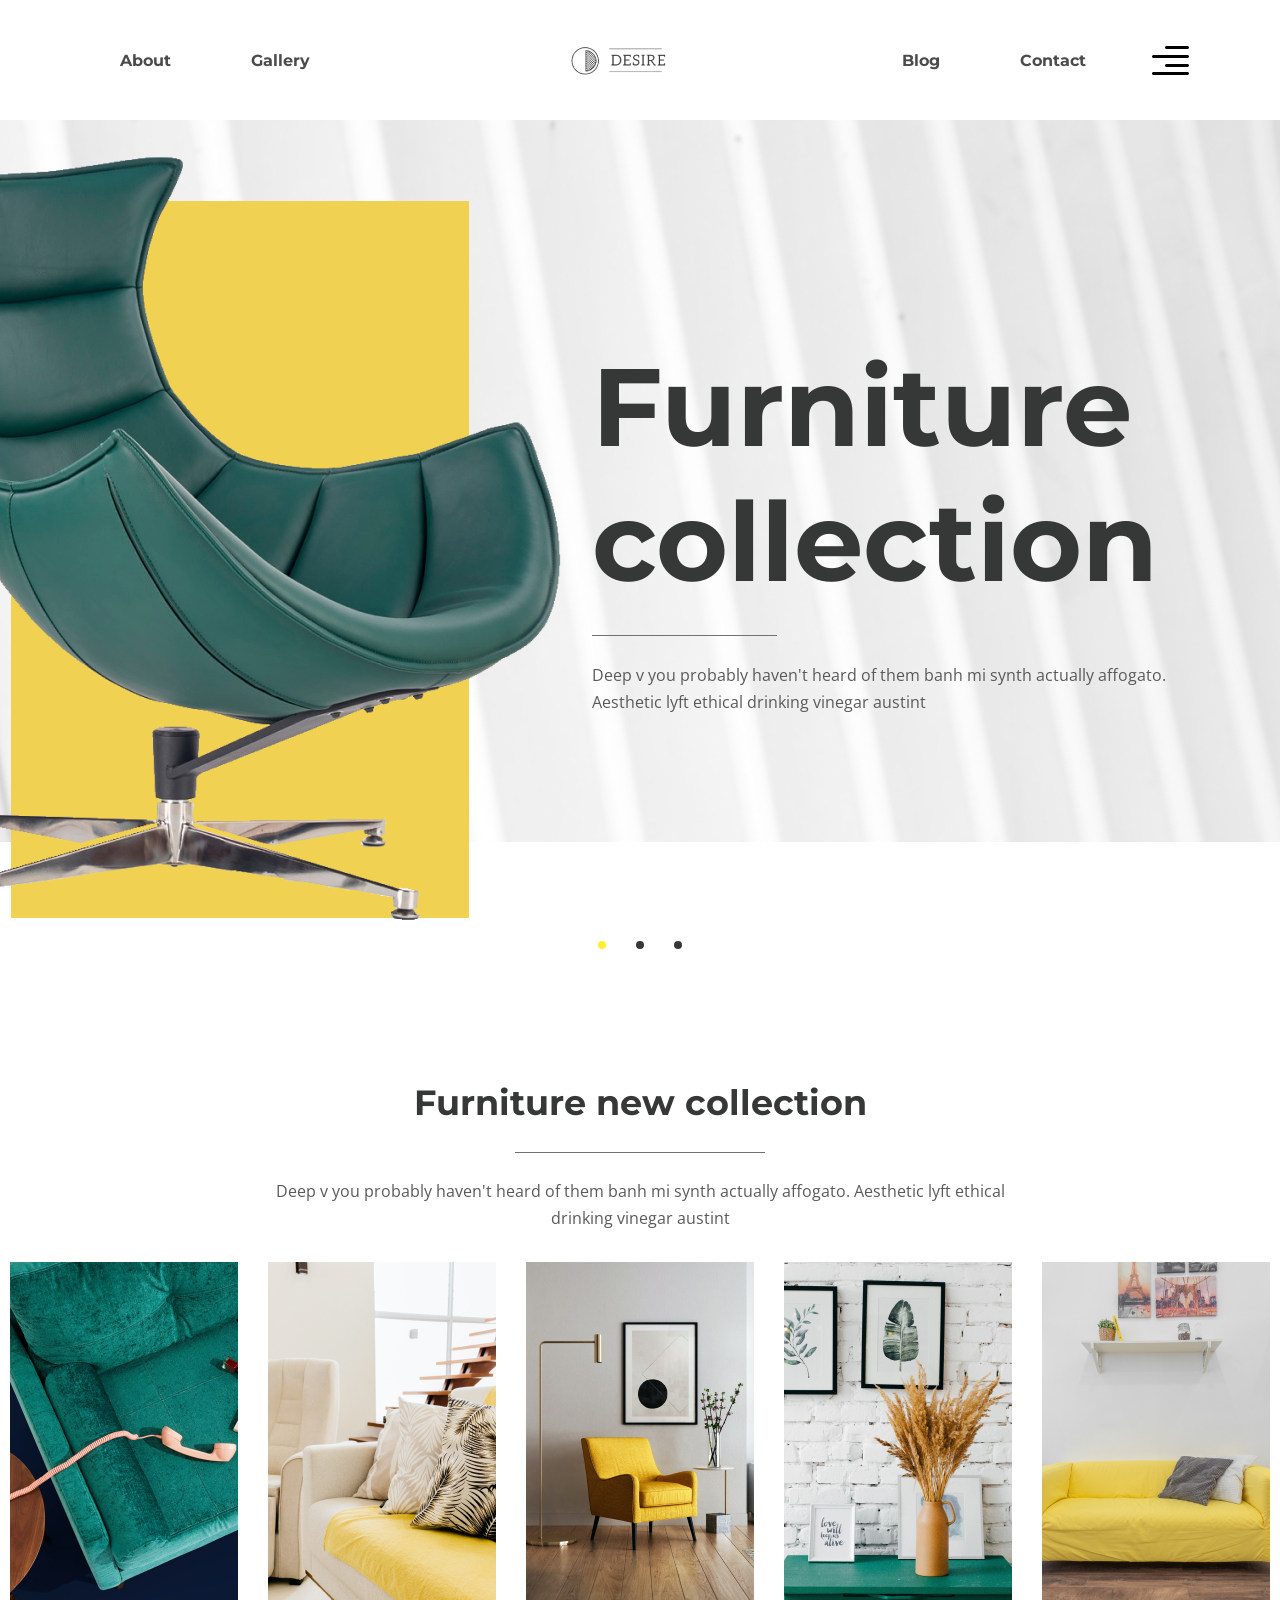
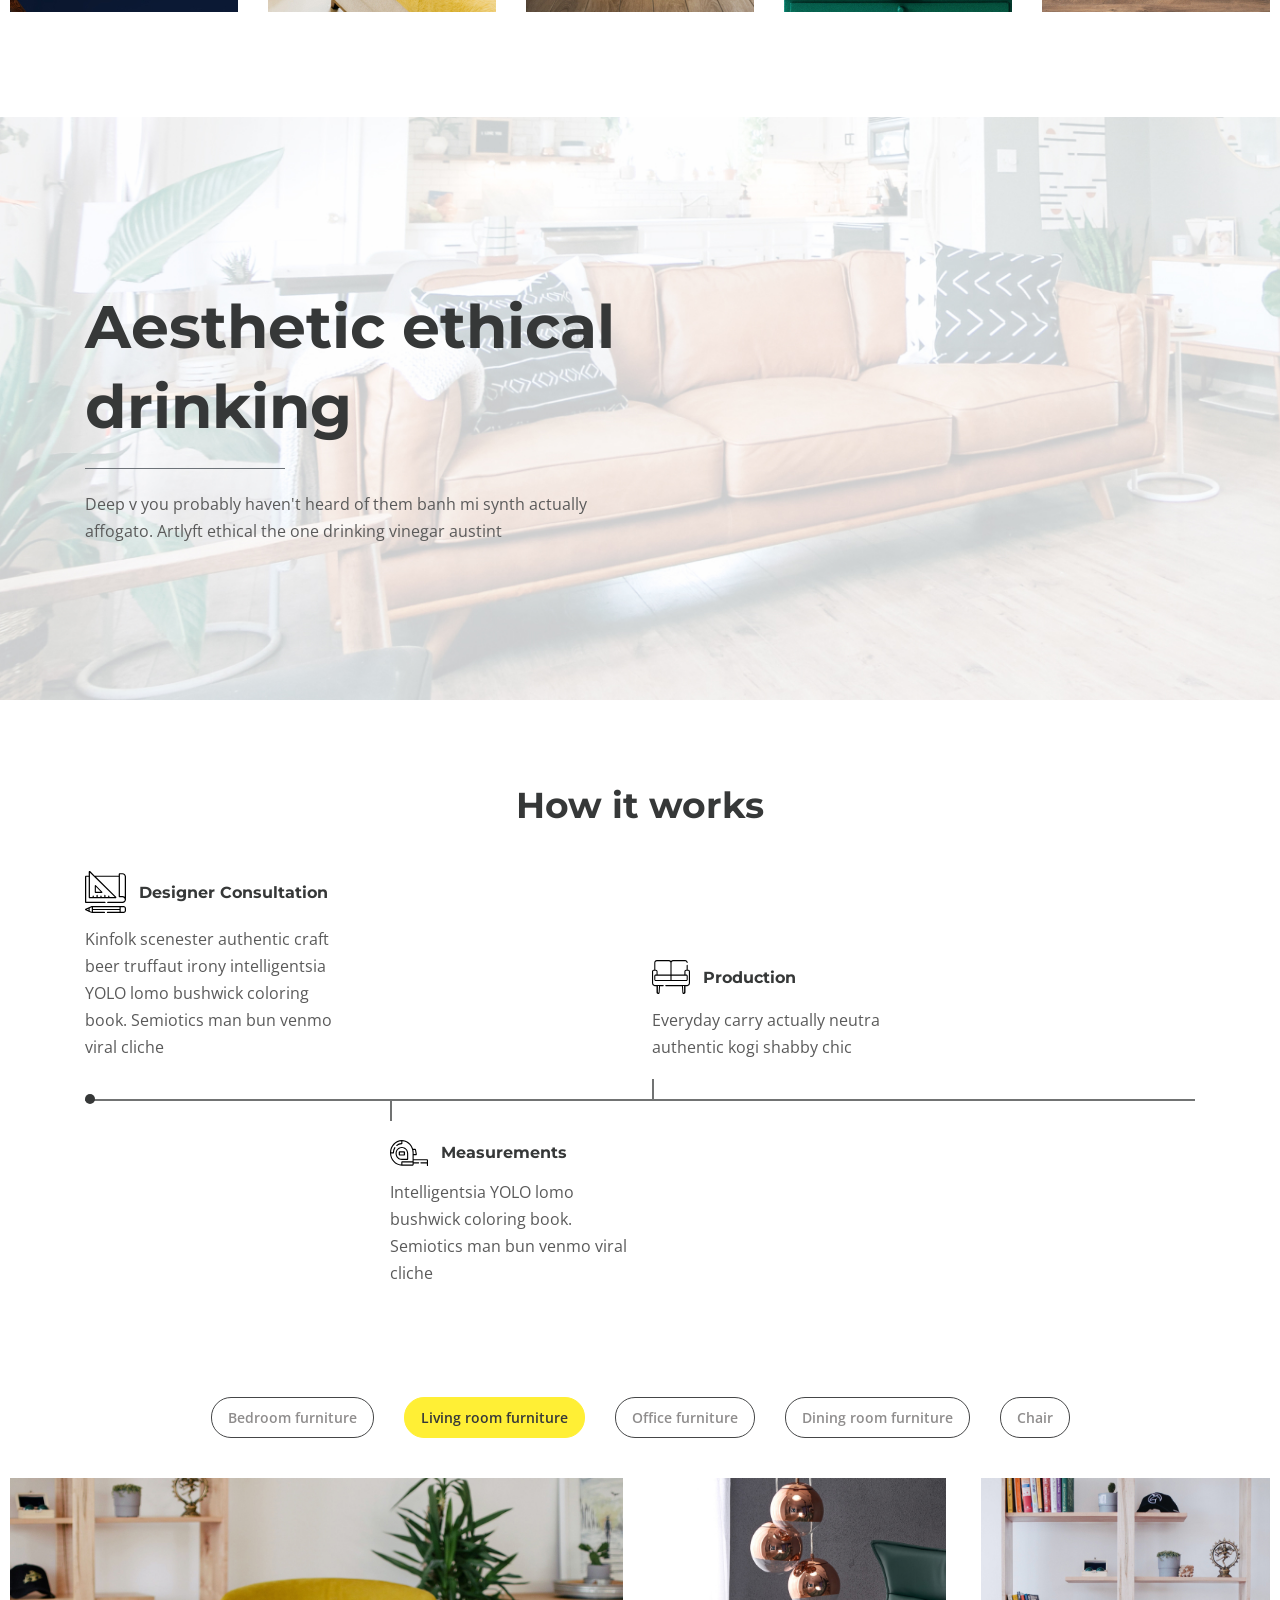
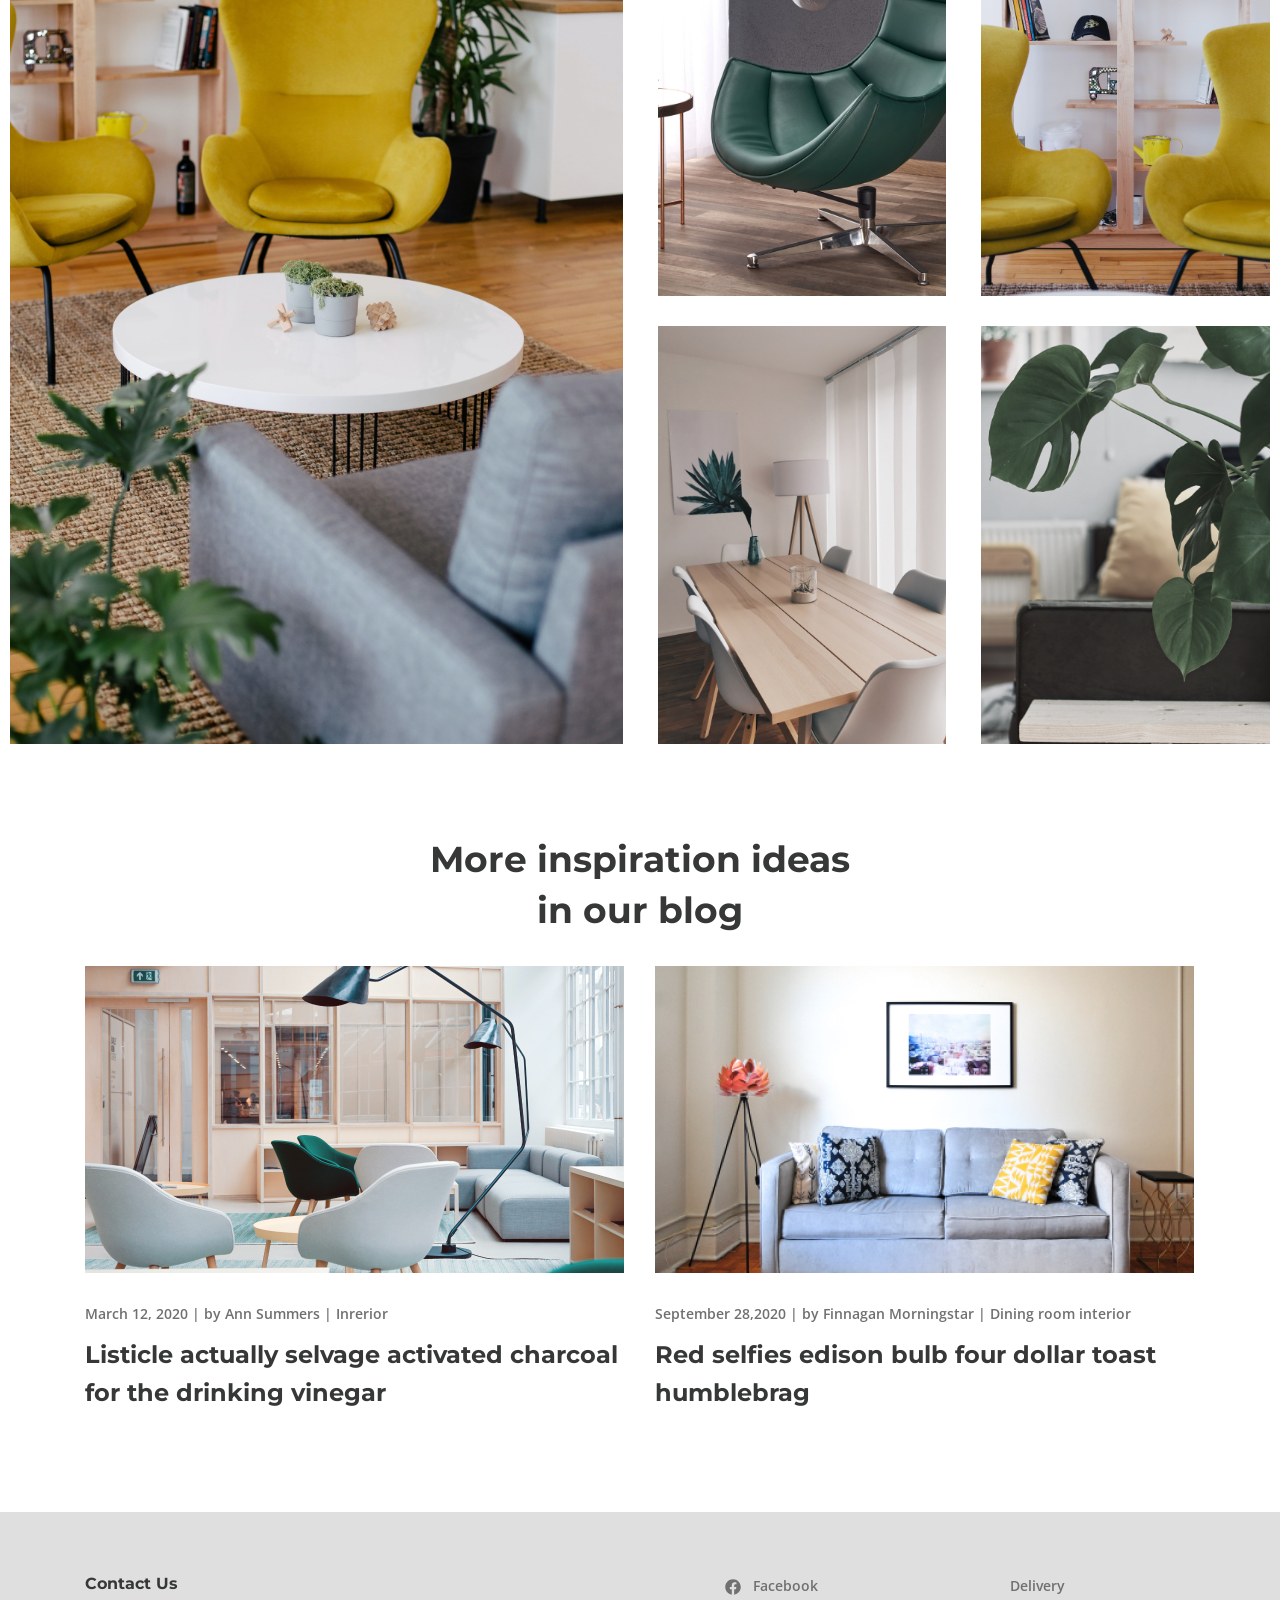
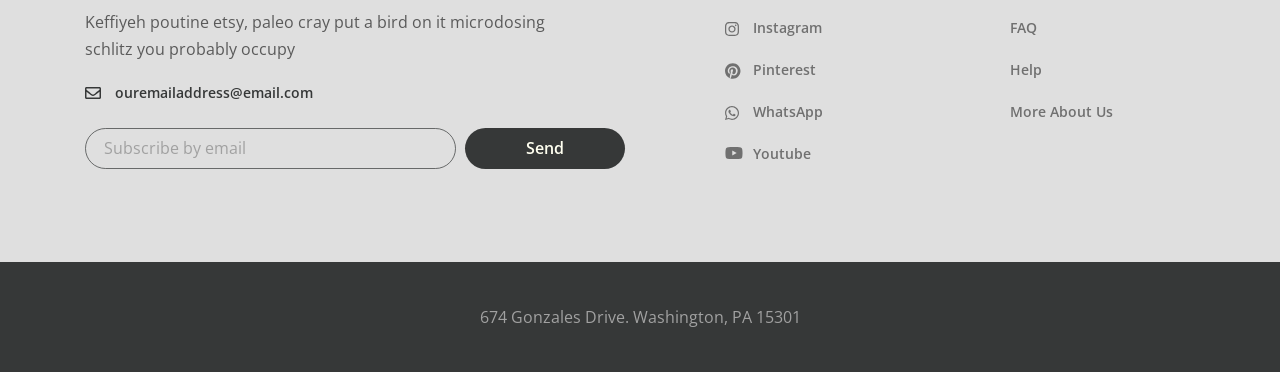
<file: app/index.html>
<!DOCTYPE html>
<html lang="en">

<head>
  <meta charset="UTF-8">
  <meta name="viewport" content="width=device-width, initial-scale=1.0">
  <title>Document</title>
  <link rel="preconnect" href="https://fonts.googleapis.com">
  <link rel="preconnect" href="https://fonts.gstatic.com" crossorigin>
  <link href="https://fonts.googleapis.com/css2?family=Montserrat:wght@700&family=Open+Sans:wght@400;600&display=swap" rel="stylesheet">
  <link rel="stylesheet" href="css/style.min.css">
</head>

<body>
  <div class="wrapper">
    <header class="header">
      <div class="container">
        <div class="header__inner">
          <nav class="menu">
            <ul class="menu__list">
              <li class="menu__list-item">
                <a class="menu__list-link" href="#">About</a>
              </li>
              <li class="menu__list-item">
                <a class="menu__list-link" href="#">Gallery</a>
              </li>
            </ul>
          </nav>
          <a class="logo" href="#">
            <img src="./images/logo.png" alt="logo">
          </a>
          <nav class="menu">
            <ul class="menu__list">
              <li class="menu__list-item">
                <a class="menu__list-link" href="#">Blog</a>
              </li>
              <li class="menu__list-item">
                <a class="menu__list-link" href="#">Contact</a>
              </li>
            </ul>
          </nav>

          <button class="header__btn">
            <img src="./images/icon_menu.svg" alt="icon menu">
          </button>

          <div class="rightside-menu rightside-menu--close">

            <button class="rightside-menu__close">
              <img src="./images/close.svg" alt="">
            </button>

            <div class="rightside-menu__content">
              <a class="rightside-menu__logo" href="#">
                <img src="./images/logo-big.png" alt="logo">
              </a>
              <h4 class="rightside-menu__title">Furniture for life</h4>
              <p class="rightside-menu__text">
                Sustainable hot chicken skateboard, dreamcatcher meggings actually squid. Slow-carb everyday carry +1 art party microdosing, put a bird on it brooklyn
              </p>
              <img class="rightside-menu__image" src="./images/content/rightside.jpg" alt="image">
            </div>

          </div>
        </div>

      </div>
    </header>
  
    <main class="main">

      <section class="top">
          <div class="top__inner">
            <div class="top__slider">

              <div class="top__slider-item">
                <img class="top__slider-img" src="./images/content/slider-img.png" alt="image">
                <div class="top__slider-info">
                  <h2 class="top__slider-title">Furniture 
                    collection</h2>
                    <p class="top__slider-text">Deep v you probably haven't heard of them banh mi synth actually affogato. Aesthetic lyft ethical drinking vinegar austint
                    </p>
                </div>
              </div>
              <div class="top__slider-item">
                <img class="top__slider-img" src="./images/content/slider-img.png" alt="image">
                <div class="top__slider-info">
                  <h2 class="top__slider-title">Furniture 
                    collection</h2>
                    <p class="top__slider-text">Deep v you probably haven't heard of them banh mi synth actually affogato. Aesthetic lyft ethical drinking vinegar austint
                    </p>
                </div>
              </div>
              <div class="top__slider-item">
                <img class="top__slider-img" src="./images/content/slider-img.png" alt="image">
                <div class="top__slider-info">
                  <h2 class="top__slider-title">Furniture 
                    collection</h2>
                    <p class="top__slider-text">Deep v you probably haven't heard of them banh mi synth actually affogato. Aesthetic lyft ethical drinking vinegar austint
                    </p>
                </div>
              </div>
            </div>
          </div>
      </section>

      <section class="new-collection">
        <div class="container-fluid">
          <h3 class="new-collection__title">Furniture new collection</h3>
          <p class="new-collection__text">
            Deep v you probably haven't heard of them banh mi synth actually affogato. Aesthetic lyft ethical drinking vinegar austint
          </p>
          <div class="collection">

            <a class="collection__item" href="#">
              <img class="collection__images" src="./images/content/collection-1.jpg" alt="">
              <div class="collection__info">
                <h6 class="collection__info-title">
                  Truffaut literally trust</h6>
                <p class="collection__info-text">
                  Living room furntiture | Chair
                </p>
              </div>
            </a>
            <a class="collection__item" href="#">
              <img class="collection__images" src="./images/content/collection-2.jpg" alt="">
              <div class="collection__info">
                <h6 class="collection__info-title">
                  Truffaut literally trust</h6>
                <p class="collection__info-text">
                  Living room furntiture | Chair
                </p>
              </div>
            </a>
            <a class="collection__item" href="#">
              <img class="collection__images" src="./images/content/collection-3.jpg" alt="">
              <div class="collection__info">
                <h6 class="collection__info-title">
                  Truffaut literally trust</h6>
                <p class="collection__info-text">
                  Living room furntiture | Chair
                </p>
              </div>
            </a>
            <a class="collection__item" href="#">
              <img class="collection__images" src="./images/content/collection-4.jpg" alt="">
              <div class="collection__info">
                <h6 class="collection__info-title">
                  Truffaut literally trust</h6>
                <p class="collection__info-text">
                  Living room furntiture | Chair
                </p>
              </div>
            </a>
            <a class="collection__item" href="#">
              <img class="collection__images" src="./images/content/collection-5.jpg" alt="">
              <div class="collection__info">
                <h6 class="collection__info-title">
                  Truffaut literally trust</h6>
                <p class="collection__info-text">
                  Living room furntiture | Chair
                </p>
              </div>
            </a>

          </div>
        </div>
      </section>

      <section class="decor">
        <div class="container">
          <h2 class="decor__title">Aesthetic
            ethical drinking</h2>
          <p class="decor__text">
            Deep v you probably haven't heard of them banh mi synth actually affogato. Artlyft ethical the one drinking vinegar austint
          </p>
        </div>
      </section>

      <section class="works-path">
        <div class="container">
          <h3 class="works-path__title">How it works</h3>
          <div class="works-path__items">

            <div class="works-path__items-box">
              <div class="works-path__item works-path__item--consultation">
                <img class="works-path__item-img" src="./images/graphic-tool.svg" alt="" >
                <h6 class="works-path__item-title">Designer Consultation</h6>
                <p class="works-path__item-text">
                  Kinfolk scenester authentic craft beer truffaut irony intelligentsia YOLO lomo bushwick coloring book. Semiotics man bun venmo viral cliche
                </p>
              </div>
              <div class="works-path__item works-path__item--production">
                <img class="works-path__item-img" src="./images/sofa.svg" alt="" >
                <h6 class="works-path__item-title">Production</h6>
                <p class="works-path__item-text">
                  Everyday carry actually neutra authentic kogi shabby chic
                </p>
              </div>
            </div>
            <div class="works-path__item works-path__item--measuring">
              <img class="works-path__item-img" src="./images/measuring-tape.svg" alt="" >
              <h6 class="works-path__item-title">Measurements</h6>
              <p class="works-path__item-text">
                Intelligentsia YOLO lomo bushwick coloring book. Semiotics man bun venmo viral cliche
              </p>
            </div>
          </div>
        </div>
      </section>

      <div class="gallery">
        <div class="container-fluid">
          <div class="gallery__buttons">
            <button class="gallery__btn" data-filter=".bedroom">Bedroom furniture</button>
            <button class="gallery__btn" data-filter=".living">Living room furniture</button>
            <button class="gallery__btn" data-filter=".office">Office furniture</button>
            <button class="gallery__btn" data-filter=".dining">Dining room furniture</button>
            <button class="gallery__btn" data-filter=".chair">Chair</button>
          </div>
          <div class="gallery__inner">

            <div class="gallery__items mix bedroom">
              <a class="gallery__item" href="#">
                <img  class="gallery__image" src="./images/gallery/1.jpg" alt="images">
              </a>
              <a class="gallery__item" href="#">
                <img class="gallery__image" src="./images/gallery/2.jpg" alt="images">
              </a>
              <a class="gallery__item" href="#">
                <img class="gallery__image" src="./images/gallery/3.jpg" alt="images">
              </a>
              <a class="gallery__item" href="#">
                <img class="gallery__image" src="./images/gallery/4.jpg" alt="images">
              </a>
              <a class="gallery__item" href="#">
                <img class="gallery__image" src="./images/gallery/5.jpg" alt="images">
              </a>
            </div>

            <div class="gallery__items mix living">
              <a class="gallery__item" href="#">
                <img class="gallery__image" src="./images/gallery/1.jpg" alt="images">
              </a>
              <a class="gallery__item" href="#">
                <img class="gallery__image" src="./images/gallery/2.jpg" alt="images">
              </a>
              <a class="gallery__item" href="#">
                <img class="gallery__image" src="./images/gallery/3.jpg" alt="images">
              </a>
              <a class="gallery__item" href="#">
                <img class="gallery__image" src="./images/gallery/4.jpg" alt="images">
              </a>
              <a class="gallery__item" href="#">
                <img class="gallery__image" src="./images/gallery/5.jpg" alt="images">
              </a>
            </div>

            <div class="gallery__items mix office">
              <a class="gallery__item" href="#">
                <img class="gallery__image" src="./images/gallery/1.jpg" alt="images">
              </a>
              <a class="gallery__item" href="#">
                <img class="gallery__image" src="./images/gallery/2.jpg" alt="images">
              </a>
              <a class="gallery__item" href="#">
                <img class="gallery__image" src="./images/gallery/3.jpg" alt="images">
              </a>
              <a class="gallery__item" href="#">
                <img class="gallery__image" src="./images/gallery/4.jpg" alt="images">
              </a>
              <a class="gallery__item" href="#">
                <img class="gallery__image" src="./images/gallery/5.jpg" alt="images">
              </a>
            </div>

            <div class="gallery__items mix dining">
              <a class="gallery__item" href="#">
                <img class="gallery__image" src="./images/gallery/1.jpg" alt="images">
              </a>
              <a class="gallery__item" href="#">
                <img class="gallery__image" src="./images/gallery/2.jpg" alt="images">
              </a>
              <a class="gallery__item" href="#">
                <img class="gallery__image" src="./images/gallery/3.jpg" alt="images">
              </a>
              <a class="gallery__item" href="#">
                <img class="gallery__image" src="./images/gallery/4.jpg" alt="images">
              </a>
              <a class="gallery__item" href="#">
                <img class="gallery__image" src="./images/gallery/5.jpg" alt="images">
              </a>
            </div>

            <div class="gallery__items mix chair">
              <a class="gallery__item" href="#">
                <img class="gallery__image" src="./images/gallery/1.jpg" alt="images">
              </a>
              <a class="gallery__item" href="#">
                <img class="gallery__image" src="./images/gallery/2.jpg" alt="images">
              </a>
              <a class="gallery__item" href="#">
                <img class="gallery__image" src="./images/gallery/3.jpg" alt="images">
              </a>
              <a class="gallery__item" href="#">
                <img class="gallery__image" src="./images/gallery/4.jpg" alt="images">
              </a>
              <a class="gallery__item" href="#">
                <img class="gallery__image" src="./images/gallery/5.jpg" alt="images">
              </a>
            </div>

          </div>
        </div>
      </div>

      <section class="blog-box">
        <div class="container">
          <h3 class="blog-box__title">More inspiration ideas in our blog</h3>
          <div class="blog-box__items">
            <div class="blog-box__item">
              <a class="blog-box__img-link" href="#">
                <img src="./images/blog/img-1.jpg" alt="" class="blog-box__img">
              </a>
              <div class="blog-box__links">
                <span class="blog-box__date">March 12, 2020</span> |
                <a class="blog-box__author" href="#">by Ann Summers</a> |
                <a class="blog-box__theme" href="#">Inrerior</a>
              </div>
              <a class="blog-box__item-titlelink" href="#">
                <h4 class="blog-box__item-title">Listicle actually selvage activated charcoal for the drinking vinegar </h4>
              </a>
              
            </div>
            <div class="blog-box__item">
              <a class="blog-box__img-link" href="#">
                <img src="./images/blog/img-2.jpg" alt="" class="blog-box__img">
              </a>
              <div class="blog-box__links">
                <span class="blog-box__date">September 28,2020</span> |
                <a class="blog-box__author" href="#">by Finnagan Morningstar</a> |
                <a class="blog-box__theme" href="#">Dining room interior</a>
              </div>
              <a class="blog-box__item-titlelink" href="#">
                <h4 class="blog-box__item-title">Red selfies edison bulb four dollar toast humblebrag</h4>
              </a>
              
            </div>
          </div>
        </div>
      </section>

    </main>

    <footer class="footer">
      <div class="footer__content">
        <div class="container">
          <div class="footer__inner">
            <div class="footer__info">
              <h6 class="footer__info-title">Contact Us</h6>
              <p class="footer__info-text">Keffiyeh poutine etsy, paleo cray put a bird on it microdosing schlitz you probably occupy
              </p>
              <a class="footer__info-email"  href="mailto:ouremailaddress@email.com">ouremailaddress@email.com</a>
              <form class="footer__form" action="">
                <input class="footer__form-input" type="email" placeholder="Subscribe by email">
                <button class="footer__form-button" type="submit">Send</button>
              </form>
            </div>
            <ul class="footer__social">
              <li class="footer__social-item">
                <a class="footer__social-link footer__social-link--facebook" href="#">Facebook</a>
              </li>
              <li class="footer__social-item">
                <a class="footer__social-link footer__social-link--instagram" href="#">Instagram</a>
              </li>
              <li class="footer__social-item">
                <a class="footer__social-link footer__social-link--pinterest" href="#">Pinterest</a>
              </li>
              <li class="footer__social-item">
                <a class="footer__social-link footer__social-link--whatsApp" href="#">WhatsApp</a>
              </li>
              <li class="footer__social-item">
                <a class="footer__social-link footer__social-link--youtube" href="#">Youtube</a>
              </li>
            </ul>
            <nav class="footer__menu">
              <ul class="footer__menu-list">
                <li class="footer__menu-item">
                  <a class="footer__menu-link" href="#">Delivery</a>
                </li>
                <li class="footer__menu-item">
                  <a class="footer__menu-link" href="#">FAQ</a>
                </li>
                <li class="footer__menu-item">
                  <a class="footer__menu-link" href="#">Help</a>
                </li>
                <li class="footer__menu-item">
                  <a class="footer__menu-link" href="#">More About Us</a>
                </li>
              </ul>
            </nav>
          </div>
        </div>
      </div>

      <div class="footer__copyright">
        <div class="container">
          <p> 674 Gonzales Drive.   Washington, PA 15301</p>
        </div>
      </div>

    </footer>
  </div>



  <script src="js/main.min.js"></script>
</body>

</html>
</file>
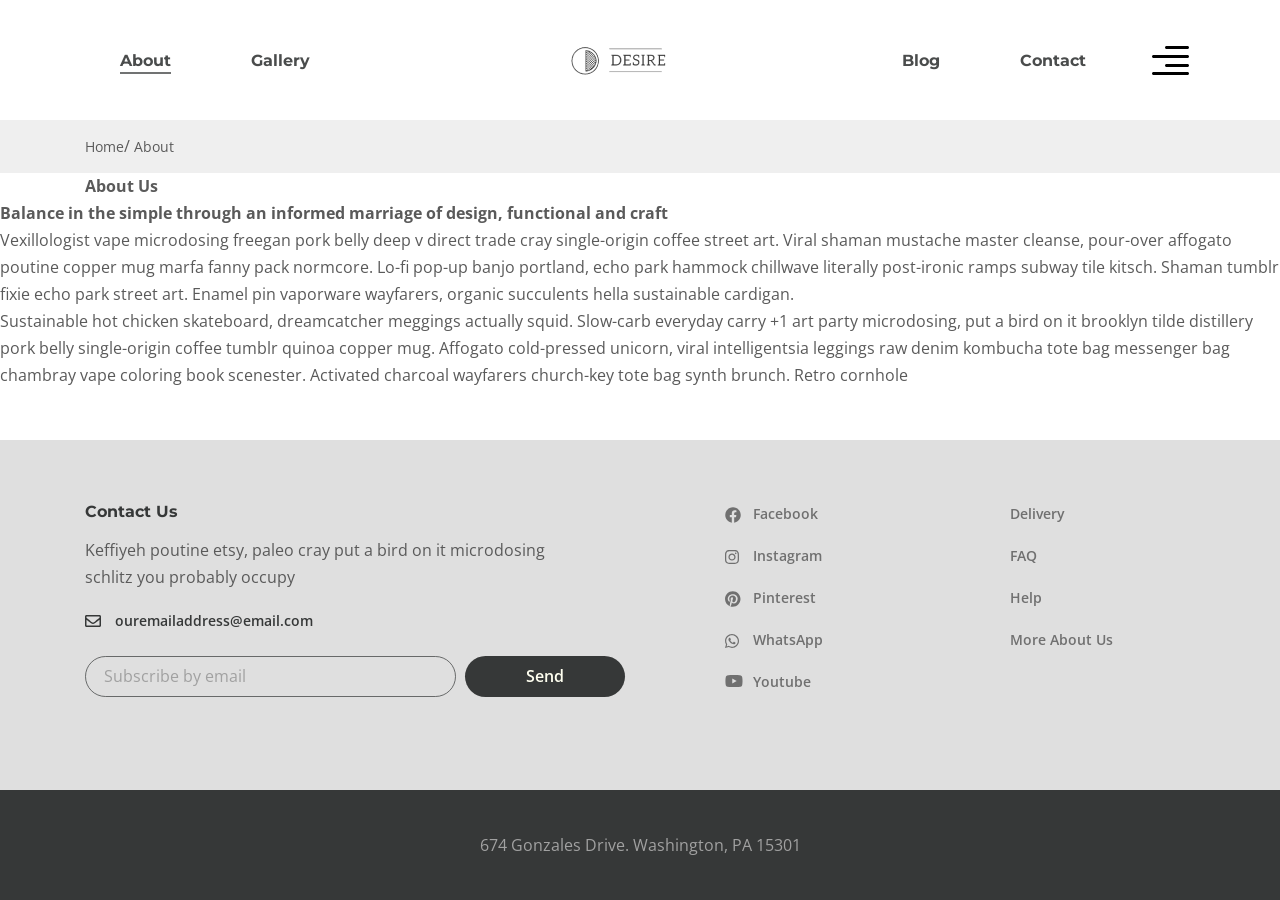
<file: app/about.html>
<!DOCTYPE html>
<html lang="en">

<head>
  <meta charset="UTF-8">
  <meta name="viewport" content="width=device-width, initial-scale=1.0">
  <title>Document</title>
  <link rel="preconnect" href="https://fonts.googleapis.com">
  <link rel="preconnect" href="https://fonts.gstatic.com" crossorigin>
  <link href="https://fonts.googleapis.com/css2?family=Montserrat:wght@700&family=Open+Sans:wght@400;600&display=swap" rel="stylesheet">
  <link rel="stylesheet" href="css/style.min.css">
</head>

<body>
  <div class="wrapper">
  <header class="header">
    <div class="container">
      <div class="header__inner">
        <nav class="menu">
          <ul class="menu__list">
            <li class="menu__list-item">
              <a class="menu__list-link menu__list-link--active" href="#">About</a>
            </li>
            <li class="menu__list-item">
              <a class="menu__list-link" href="#">Gallery</a>
            </li>
          </ul>
        </nav>
        <a class="logo" href="#">
          <img src="./images/logo.png" alt="logo">
        </a>
        <nav class="menu">
          <ul class="menu__list">
            <li class="menu__list-item">
              <a class="menu__list-link" href="#">Blog</a>
            </li>
            <li class="menu__list-item">
              <a class="menu__list-link" href="#">Contact</a>
            </li>
          </ul>
        </nav>

        <button class="header__btn">
          <img src="./images/icon_menu.svg" alt="icon menu">
        </button>

        <div class="rightside-menu rightside-menu--close">

          <button class="rightside-menu__close">
            <img src="./images/close.svg" alt="">
          </button>

          <div class="rightside-menu__content">
            <a class="rightside-menu__logo" href="#">
              <img src="./images/logo-big.png" alt="logo">
            </a>
            <h4 class="rightside-menu__title">Furniture for life</h4>
            <p class="rightside-menu__text">
              Sustainable hot chicken skateboard, dreamcatcher meggings actually squid. Slow-carb everyday carry +1 art party microdosing, put a bird on it brooklyn
            </p>
            <img class="rightside-menu__image" src="./images/rightside.jpg" alt="image">
          </div>

        </div>
      </div>

    </div>
  </header>
  
    <main class="main">
      <div class="breadcrumbs">
        <div class="container">
          <ul class="breadcrumbs__list">
            <li class="breadcrumbs__item">
              <a class="breadcrumbs__link" href="#">Home</a>
            </li>
            <li class="breadcrumbs__item">
              <a class="breadcrumbs__link" href="#">About</a>
            </li>
          </ul>
        </div>
      </div>

      <section class="about">
        <div class="about__prev">
          <div class="container">
            <h2 class="about__prev-title">About Us</h2>
          </div>
        </div>
        <div class="about__content">
          <h3 class="about__title">Balance in the simple through an informed marriage of design, functional and craft</h3>
          <div class="about__text">
            <p>Vexillologist vape microdosing freegan pork belly deep v direct trade cray single-origin coffee street art. Viral shaman mustache master cleanse, pour-over affogato poutine copper mug marfa fanny pack normcore. Lo-fi pop-up banjo portland, echo park hammock chillwave literally post-ironic ramps subway tile kitsch. Shaman tumblr fixie echo park street art. Enamel pin vaporware wayfarers, organic succulents hella sustainable cardigan.</p>
            <p> Sustainable hot chicken skateboard, dreamcatcher meggings actually squid. Slow-carb everyday carry +1 art party microdosing, put a bird on it brooklyn tilde distillery pork belly single-origin coffee tumblr quinoa copper mug. Affogato cold-pressed unicorn, viral intelligentsia leggings raw denim kombucha tote bag messenger bag chambray vape coloring book scenester. Activated charcoal wayfarers church-key tote bag synth brunch. Retro cornhole</p>
          </div>
        </div>
      </section>
    </main>

    <footer class="footer">
      <div class="footer__content">
        <div class="container">
          <div class="footer__inner">
            <div class="footer__info">
              <h6 class="footer__info-title">Contact Us</h6>
              <p class="footer__info-text">Keffiyeh poutine etsy, paleo cray put a bird on it microdosing schlitz you probably occupy
              </p>
              <a class="footer__info-email"  href="mailto:ouremailaddress@email.com">ouremailaddress@email.com</a>
              <form class="footer__form" action="">
                <input class="footer__form-input" type="email" placeholder="Subscribe by email">
                <button class="footer__form-button" type="submit">Send</button>
              </form>
            </div>
            <ul class="footer__social">
              <li class="footer__social-item">
                <a class="footer__social-link footer__social-link--facebook" href="#">Facebook</a>
              </li>
              <li class="footer__social-item">
                <a class="footer__social-link footer__social-link--instagram" href="#">Instagram</a>
              </li>
              <li class="footer__social-item">
                <a class="footer__social-link footer__social-link--pinterest" href="#">Pinterest</a>
              </li>
              <li class="footer__social-item">
                <a class="footer__social-link footer__social-link--whatsApp" href="#">WhatsApp</a>
              </li>
              <li class="footer__social-item">
                <a class="footer__social-link footer__social-link--youtube" href="#">Youtube</a>
              </li>
            </ul>
            <nav class="footer__menu">
              <ul class="footer__menu-list">
                <li class="footer__menu-item">
                  <a class="footer__menu-link" href="#">Delivery</a>
                </li>
                <li class="footer__menu-item">
                  <a class="footer__menu-link" href="#">FAQ</a>
                </li>
                <li class="footer__menu-item">
                  <a class="footer__menu-link" href="#">Help</a>
                </li>
                <li class="footer__menu-item">
                  <a class="footer__menu-link" href="#">More About Us</a>
                </li>
              </ul>
            </nav>
          </div>
        </div>
      </div>

      <div class="footer__copyright">
        <div class="container">
          <p> 674 Gonzales Drive.   Washington, PA 15301</p>
        </div>
      </div>

    </footer>
  </div>



  <script src="js/main.min.js"></script>
</body>

</html>
</file>
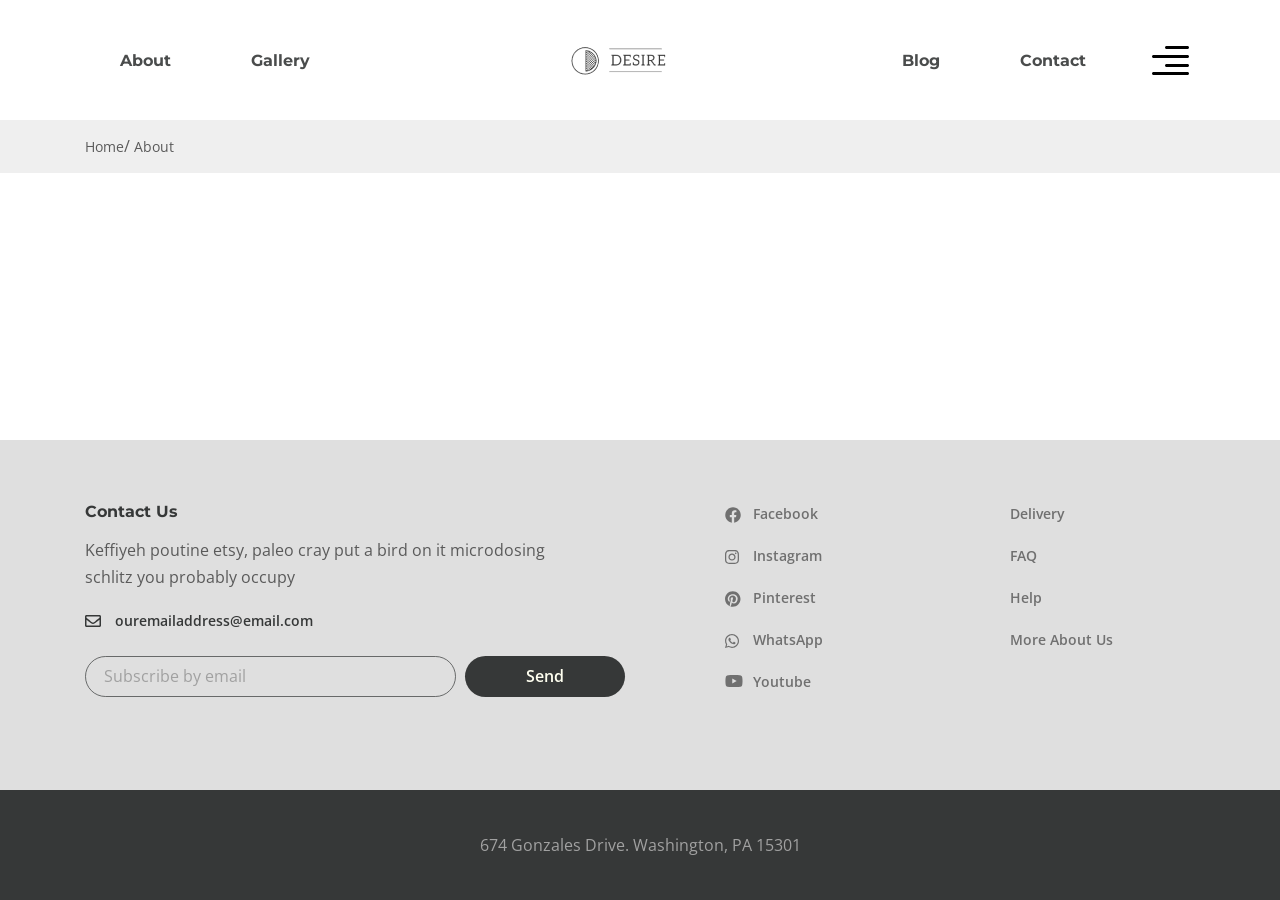
<file: app/page.html>
<!DOCTYPE html>
<html lang="en">

<head>
  <meta charset="UTF-8">
  <meta name="viewport" content="width=device-width, initial-scale=1.0">
  <title>Document</title>
  <link rel="preconnect" href="https://fonts.googleapis.com">
  <link rel="preconnect" href="https://fonts.gstatic.com" crossorigin>
  <link href="https://fonts.googleapis.com/css2?family=Montserrat:wght@700&family=Open+Sans:wght@400;600&display=swap" rel="stylesheet">
  <link rel="stylesheet" href="css/style.min.css">
</head>

<body>
  <div class="wrapper">
  <header class="header">
    <div class="container">
      <div class="header__inner">
        <nav class="menu">
          <ul class="menu__list">
            <li class="menu__list-item">
              <a class="menu__list-link" href="#">About</a>
            </li>
            <li class="menu__list-item">
              <a class="menu__list-link" href="#">Gallery</a>
            </li>
          </ul>
        </nav>
        <a class="logo" href="#">
          <img src="./images/logo.png" alt="logo">
        </a>
        <nav class="menu">
          <ul class="menu__list">
            <li class="menu__list-item">
              <a class="menu__list-link" href="#">Blog</a>
            </li>
            <li class="menu__list-item">
              <a class="menu__list-link" href="#">Contact</a>
            </li>
          </ul>
        </nav>

        <button class="header__btn">
          <img src="./images/icon_menu.svg" alt="icon menu">
        </button>

        <div class="rightside-menu rightside-menu--close">

          <button class="rightside-menu__close">
            <img src="./images/close.svg" alt="">
          </button>

          <div class="rightside-menu__content">
            <a class="rightside-menu__logo" href="#">
              <img src="./images/logo-big.png" alt="logo">
            </a>
            <h4 class="rightside-menu__title">Furniture for life</h4>
            <p class="rightside-menu__text">
              Sustainable hot chicken skateboard, dreamcatcher meggings actually squid. Slow-carb everyday carry +1 art party microdosing, put a bird on it brooklyn
            </p>
            <img class="rightside-menu__image" src="./images/rightside.jpg" alt="image">
          </div>

        </div>
      </div>

    </div>
  </header>
  
    <main class="main">
      <div class="breadcrumbs">
        <div class="container">
          <ul class="breadcrumbs__list">
            <li class="breadcrumbs__item">
              <a class="breadcrumbs__link" href="#">Home</a>
            </li>
            <li class="breadcrumbs__item">
              <a class="breadcrumbs__link" href="#">About</a>
            </li>
          </ul>
        </div>
      </div>
    </main>

    <footer class="footer">
      <div class="footer__content">
        <div class="container">
          <div class="footer__inner">
            <div class="footer__info">
              <h6 class="footer__info-title">Contact Us</h6>
              <p class="footer__info-text">Keffiyeh poutine etsy, paleo cray put a bird on it microdosing schlitz you probably occupy
              </p>
              <a class="footer__info-email"  href="mailto:ouremailaddress@email.com">ouremailaddress@email.com</a>
              <form class="footer__form" action="">
                <input class="footer__form-input" type="email" placeholder="Subscribe by email">
                <button class="footer__form-button" type="submit">Send</button>
              </form>
            </div>
            <ul class="footer__social">
              <li class="footer__social-item">
                <a class="footer__social-link footer__social-link--facebook" href="#">Facebook</a>
              </li>
              <li class="footer__social-item">
                <a class="footer__social-link footer__social-link--instagram" href="#">Instagram</a>
              </li>
              <li class="footer__social-item">
                <a class="footer__social-link footer__social-link--pinterest" href="#">Pinterest</a>
              </li>
              <li class="footer__social-item">
                <a class="footer__social-link footer__social-link--whatsApp" href="#">WhatsApp</a>
              </li>
              <li class="footer__social-item">
                <a class="footer__social-link footer__social-link--youtube" href="#">Youtube</a>
              </li>
            </ul>
            <nav class="footer__menu">
              <ul class="footer__menu-list">
                <li class="footer__menu-item">
                  <a class="footer__menu-link" href="#">Delivery</a>
                </li>
                <li class="footer__menu-item">
                  <a class="footer__menu-link" href="#">FAQ</a>
                </li>
                <li class="footer__menu-item">
                  <a class="footer__menu-link" href="#">Help</a>
                </li>
                <li class="footer__menu-item">
                  <a class="footer__menu-link" href="#">More About Us</a>
                </li>
              </ul>
            </nav>
          </div>
        </div>
      </div>

      <div class="footer__copyright">
        <div class="container">
          <p> 674 Gonzales Drive.   Washington, PA 15301</p>
        </div>
      </div>

    </footer>
  </div>



  <script src="js/main.min.js"></script>
</body>

</html>
</file>
<file: app/css/style.min.css>
.menu__list-link,.footer__info-title,.rightside-menu__title,.top__slider-title,.new-collection__title,.collection__info-title,.decor__title,.works-path__title,.works-path__item-title,.blog-box__title,.blog-box__item-title{font-family:'Montserrat', sans-serif;font-weight:700}html{-webkit-box-sizing:border-box;box-sizing:border-box}*,*::after,*::before{-webkit-box-sizing:inherit;box-sizing:inherit}ul[class],ol[class]{padding:0}body,h1,h2,h3,h4,h5,h6,p,ul,ol,li,figure,figcaption,blockquote,dl,dd{margin:0;font-size:inherit}ul[class]{list-style:none}img{max-width:100%;display:block}input,button,textarea,select{font:inherit}a{text-decoration:none}.slick-slider{position:relative;display:block;-webkit-box-sizing:border-box;box-sizing:border-box;-webkit-touch-callout:none;-webkit-user-select:none;-moz-user-select:none;-ms-user-select:none;user-select:none;-ms-touch-action:pan-y;touch-action:pan-y;-webkit-tap-highlight-color:transparent}.slick-list{position:relative;overflow:hidden;display:block;margin:0;padding:0}.slick-list:focus{outline:none}.slick-list.dragging{cursor:pointer;cursor:hand}.slick-slider .slick-track,.slick-slider .slick-list{-webkit-transform:translate3d(0, 0, 0);-ms-transform:translate3d(0, 0, 0);transform:translate3d(0, 0, 0)}.slick-track{position:relative;left:0;top:0;display:block;margin-left:auto;margin-right:auto}.slick-track:before,.slick-track:after{content:"";display:table}.slick-track:after{clear:both}.slick-loading .slick-track{visibility:hidden}.slick-slide{float:left;height:100%;min-height:1px;display:none}[dir="rtl"] .slick-slide{float:right}.slick-slide img{display:block}.slick-slide.slick-loading img{display:none}.slick-slide.dragging img{pointer-events:none}.slick-initialized .slick-slide{display:block}.slick-loading .slick-slide{visibility:hidden}.slick-vertical .slick-slide{display:block;height:auto;border:1px solid transparent}.slick-arrow.slick-hidden{display:none}html,body{height:100%}body{font-family:'Open Sans', sans-serif;font-weight:400;font-size:16px;line-height:27px;color:#5A5A5A;overflow-x:hidden;min-width:320px}.wrapper{display:-webkit-box;display:-ms-flexbox;display:flex;-webkit-box-orient:vertical;-webkit-box-direction:normal;-ms-flex-direction:column;flex-direction:column;min-height:100%}.main{-webkit-box-flex:1;-ms-flex:1 0 auto;flex:1 0 auto}.footer{-webkit-box-flex:0;-ms-flex:0 0 auto;flex:0 0 auto}.container{max-width:1140px;margin:0 auto;padding:0 15px}.container-fluid{max-width:1920px;margin:0 auto;padding:0 10px}.slick-dots{display:-webkit-box;display:-ms-flexbox;display:flex;-webkit-box-pack:center;-ms-flex-pack:center;justify-content:center;-webkit-box-align:center;-ms-flex-align:center;align-items:center}.slick-dots li{margin:0 15px}.slick-dots button{background-color:#363838;border:none;width:8px;height:8px;border-radius:50%;-webkit-border-radius:50%;-moz-border-radius:50%;-ms-border-radius:50%;-o-border-radius:50%;padding:0;font-size:0}.slick-dots li.slick-active button{background-color:#FFEF35}.header__inner{display:-webkit-box;display:-ms-flexbox;display:flex;-webkit-box-pack:justify;-ms-flex-pack:justify;justify-content:space-between;-webkit-box-align:center;-ms-flex-align:center;align-items:center;height:120px}.header__btn{background-color:transparent;border:none;cursor:pointer}.logo{margin:0 auto}.menu{padding-right:15px}.menu__list{display:-webkit-box;display:-ms-flexbox;display:flex}.menu__list-item{padding-left:35px;padding-right:45px}.menu__list-link{color:rgba(54,56,56,0.9);line-height:22px}.menu__list-link--active{padding-bottom:4px;position:relative}.menu__list-link--active::after{content:'';position:absolute;bottom:0;left:0;right:0;height:2px;background-color:rgba(54,56,56,0.7)}.footer__content{background-color:#DFDFDF;padding:60px 0 80px}.footer__inner{display:-webkit-box;display:-ms-flexbox;display:flex;-webkit-box-pack:justify;-ms-flex-pack:justify;justify-content:space-between}.footer__info{width:540px}.footer__info-title{color:#363838;margin-bottom:14px;line-height:23px}.footer__info-text{margin-bottom:16px;max-width:475px}.footer__info-email{font-weight:600;font-size:14px;color:#363838;display:inline-block;margin-bottom:22px;padding-left:30px;position:relative}.footer__info-email::before{content:'';background-image:url(../images/envelope.svg);position:absolute;top:8px;left:0;width:16px;height:12px}.footer__form{display:-webkit-box;display:-ms-flexbox;display:flex}.footer__form-input{padding:6px 10px 6px 18px;border-radius:21px;-webkit-border-radius:21px;-moz-border-radius:21px;-ms-border-radius:21px;-o-border-radius:21px;background-color:transparent;border:1px solid rgba(54,56,56,0.7);width:100%}.footer__form-input::-webkit-input-placeholder{font-family:'Open Sans', sans-serif;font-weight:400;font-size:16px;line-height:27px;color:#a1a1a1}.footer__form-input::-moz-placeholder{font-family:'Open Sans', sans-serif;font-weight:400;font-size:16px;line-height:27px;color:#a1a1a1}.footer__form-input:-ms-input-placeholder{font-family:'Open Sans', sans-serif;font-weight:400;font-size:16px;line-height:27px;color:#a1a1a1}.footer__form-input::-ms-input-placeholder{font-family:'Open Sans', sans-serif;font-weight:400;font-size:16px;line-height:27px;color:#a1a1a1}.footer__form-input::placeholder{font-family:'Open Sans', sans-serif;font-weight:400;font-size:16px;line-height:27px;color:#a1a1a1}.footer__form-button{background-color:#363838;border:none;color:#fffff0;border-radius:21px;-webkit-border-radius:21px;-moz-border-radius:21px;-ms-border-radius:21px;-o-border-radius:21px;font-weight:600;padding:6px 12px;min-width:160px;margin-left:9px;cursor:pointer}.footer__social{width:125px;margin-right:auto;margin-left:100px}.footer__social-link{padding-left:28px;position:relative}.footer__social-link::before{content:'';background-image:url(../images/envelope.svg);position:absolute;top:3px;left:0;width:16px;height:16px}.footer__social-link--facebook::before{background-image:url(../images/facebook.svg)}.footer__social-link--instagram::before{background-image:url(../images/instagram.svg);width:14px;height:14px;top:4px}.footer__social-link--pinterest::before{background-image:url(../images/Pinterest.svg)}.footer__social-link--whatsApp::before{background-image:url(../images/whatsapp.svg);width:14px;height:25px;top:-4px}.footer__social-link--youtube::before{background-image:url(../images/youtube.svg);width:18px;height:12px}.footer__social-item,.footer__menu-item{margin-bottom:15px;font-weight:600;font-size:14px}.footer__social-link,.footer__menu-link{color:#707070}.footer__menu{margin-right:60px;width:125px}.footer__copyright{background-color:#363838;color:#A1A1A1;text-align:center;padding:42px 0px 41px}.rightside-menu{position:absolute;right:0;top:0;bottom:0;width:100%;max-width:694px;z-index:5;background-color:#fff;padding-top:40px;-webkit-box-shadow:-2px 3px 17px 0px #000;box-shadow:-2px 3px 17px 0px #000;transition:all 0.5s;-webkit-transition:all 0.5s;-moz-transition:all 0.5s;-ms-transition:all 0.5s;-o-transition:all 0.5s}.rightside-menu.rightside-menu--close{transform:translateX(500%);-webkit-transform:translateX(500%);-moz-transform:translateX(500%);-ms-transform:translateX(500%);-o-transform:translateX(500%)}.rightside-menu__close{background-color:transparent;border:none;padding:0;cursor:pointer;margin-left:50px;margin-bottom:60px}.rightside-menu__content{text-align:center;max-width:485px;margin:0 auto}.rightside-menu__logo{margin-bottom:40px;display:inline-block}.rightside-menu__title{color:#363838;font-size:36px;line-height:51px;margin-bottom:17px;padding-bottom:17px;position:relative}.rightside-menu__title::after{content:'';position:absolute;bottom:0;left:0;right:0;max-width:252px;height:1px;margin:0 auto;background-color:#6D7278}.rightside-menu__text{margin-bottom:75px}.rightside-menu__image{max-width:485px}.breadcrumbs{background:rgba(223,223,223,0.5);padding:13px 14px}.breadcrumbs__list{display:-webkit-box;display:-ms-flexbox;display:flex}.breadcrumbs__item::after{content:'/';margin-left:-4px;margin-right:4px}.breadcrumbs__item:last-child::after{display:none}.breadcrumbs__link{font-size:14px;color:#5A5A5A}.top__inner{padding-bottom:70px;position:relative}.top__inner::after{content:'';background-image:url(../images/slider-bg.jpg);position:absolute;top:0;left:0;width:100%;height:722px;z-index:-1}.top__slider-item{display:-webkit-box !important;display:-ms-flexbox !important;display:flex !important;-webkit-box-pack:center;-ms-flex-pack:center;justify-content:center;-webkit-box-align:center;-ms-flex-align:center;align-items:center}.top__slider-img{margin-left:-14%;max-width:703px;height:815px;-o-object-fit:cover;object-fit:cover}.top__slider-info{max-width:645px;margin-left:25px}.top__slider-title{color:#363838;font-size:110px;line-height:135px;padding-bottom:26px;margin-bottom:26px;position:relative}.top__slider-title::after{content:'';position:absolute;left:0;bottom:0;width:185px;height:1px;background:#6D7278}.top__slider-text{max-width:585px}.new-collection{text-align:center;padding:45px 0 105px}.new-collection__title{color:#363838;font-size:35px;line-height:51px;padding-bottom:25px;margin-bottom:25px;position:relative}.new-collection__title::after{content:'';position:absolute;bottom:0;left:0;right:0;margin:0 auto;width:250px;height:1px;background-color:#6D7278}.new-collection__text{max-width:730px;margin:0 auto 30px}.collection{display:-ms-grid;display:grid;-ms-grid-columns:(1fr)[5];grid-template-columns:repeat(5, 1fr);grid-gap:30px}.collection__item{position:relative}.collection__item:hover .collection__info{opacity:1}.collection__images{min-height:350px;-o-object-fit:cover;object-fit:cover}.collection__info{position:absolute;top:0;left:0;bottom:0;right:0;background-color:rgba(255,255,255,0.7);padding:10px;display:-webkit-box;display:-ms-flexbox;display:flex;-webkit-box-orient:vertical;-webkit-box-direction:normal;-ms-flex-direction:column;flex-direction:column;-webkit-box-align:center;-ms-flex-align:center;align-items:center;-webkit-box-pack:center;-ms-flex-pack:center;justify-content:center;opacity:0;transition:all .5;-webkit-transition:all .5;-moz-transition:all .5;-ms-transition:all .5;-o-transition:all .5}.collection__info-title{font-size:20px;line-height:25px;color:#363838;padding-bottom:19px;margin-bottom:19px;position:relative}.collection__info-title::after{content:'';position:absolute;bottom:0;left:0;right:0;margin:0 auto;width:80%;height:1px;background-color:#6D7278}.collection__info-text{font-weight:600;font-size:14px;color:#707070}.decor{padding:170px 0 155px;background-image:url(../images/decor-bg.jpg);background-size:cover;background-repeat:no-repeat}.decor__title{max-width:730px;color:#363838;font-size:60px;line-height:80px;padding-bottom:22px;margin-bottom:22px;position:relative}.decor__title::after{content:'';position:absolute;bottom:0;left:0;margin:0 auto;width:200px;height:1px;background-color:#6D7278}.decor__text{max-width:540px}.works-path{padding:80px 0 30px}.works-path__title{color:#363838;margin-bottom:40px;text-align:center;font-size:36px;line-height:51px}.works-path__items-box{display:-webkit-box;display:-ms-flexbox;display:flex;-webkit-box-align:end;-ms-flex-align:end;align-items:flex-end;border-bottom:2px solid rgba(54,56,56,0.7);position:relative}.works-path__items-box::after{content:'';position:absolute;bottom:-5px;left:0;width:10px;height:10px;border-radius:50%;-webkit-border-radius:50%;-moz-border-radius:50%;-ms-border-radius:50%;-o-border-radius:50%;background-color:#363838}.works-path__item{width:250px;display:-webkit-box;display:-ms-flexbox;display:flex;-ms-flex-wrap:wrap;flex-wrap:wrap;-webkit-box-align:center;-ms-flex-align:center;align-items:center;position:relative}.works-path__item--production{margin-left:317px}.works-path__item--production::after{content:'';position:absolute;bottom:0;left:0;width:2px;height:20px;background-color:rgba(54,56,56,0.7)}.works-path__item--production,.works-path__item--consultation{padding-bottom:38px}.works-path__item--measuring{padding-top:38px;margin-left:305px}.works-path__item--measuring::before{content:'';position:absolute;top:0;left:0;width:2px;height:20px;background-color:rgba(54,56,56,0.7)}.works-path__item-title{margin-left:13px;color:#363838}.works-path__item-text{margin-top:13px}.gallery{padding:80px 0 90px}.gallery__buttons{text-align:center;margin-bottom:40px}.gallery__btn{margin:0 13px;background-color:transparent;border:1px solid #454647;border-radius:20px;-webkit-border-radius:20px;-moz-border-radius:20px;-ms-border-radius:20px;-o-border-radius:20px;padding:6px 16px;color:#8F8D8D;font-size:14px;font-weight:600;cursor:pointer}.gallery .mixitup-control-active{background-color:#FFEF35;border:1px solid #FFEF35;color:#363838}.gallery__items{display:-ms-grid;display:grid;-ms-grid-columns:(1fr)[4];grid-template-columns:repeat(4, 1fr);-ms-grid-rows:repeat 2,1fr;grid-template-rows:repeat 2,1fr;grid-gap:30px 35px}.gallery__item:first-child{-ms-grid-column-span:2;grid-column:span 2;-ms-grid-row-span:2;grid-row:span 2}.gallery__image{-o-object-fit:cover;object-fit:cover;width:100%;max-width:1150px;height:100%}.blog-box{padding-bottom:100px}.blog-box__title{color:#363838;font-size:36px;line-height:51px;margin:0 auto 30px;text-align:center;max-width:430px}.blog-box__items{display:-ms-grid;display:grid;-ms-grid-columns:1fr 1fr;grid-template-columns:1fr 1fr;grid-gap:30px}.blog-box__img-link{margin-bottom:19px;display:inline-block}.blog-box__links{margin-bottom:9px;font-size:14px;font-weight:600;color:#707070}.blog-box__date,.blog-box__author,.blog-box__theme{color:inherit}.blog-box__item-title{color:#363838;font-size:24px;line-height:38px}
</file>
